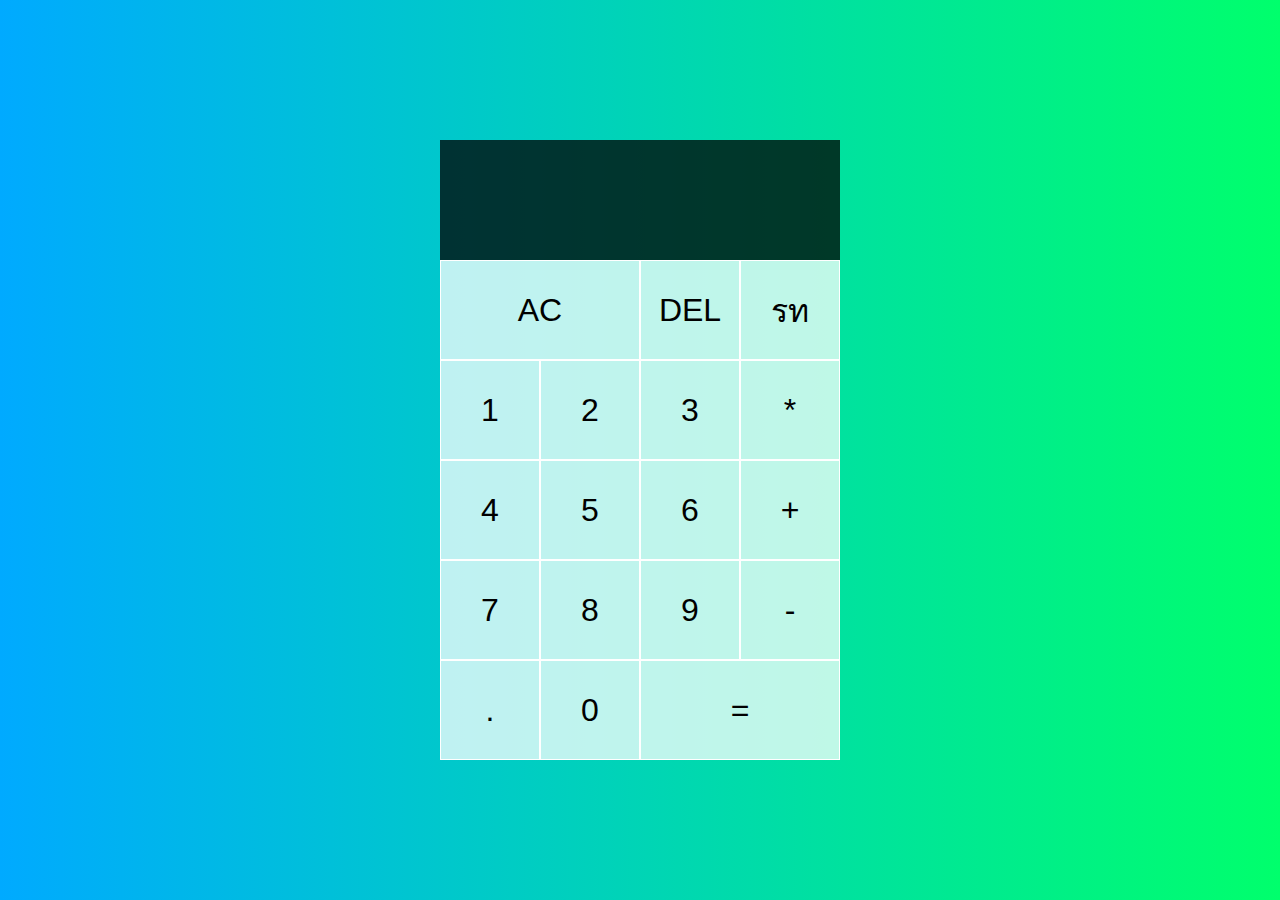
<file: calculator/index.html>
<!DOCTYPE html>
<html lang="en">
<head>
  <meta charset="UTF-8">
  <meta name="viewport" content="width=device-width, initial-scale=1.0">
  <meta http-equiv="X-UA-Compatible" content="ie=edge">
  <title>Calculator</title>
  <link href="style.css" rel="stylesheet">
  <script src="script.js" defer></script>
</head>
<body>
  <div class="calculator-grid">
    <div class="output">
      <div data-previous-operand class="previous-operand"></div>
      <div data-current-operand class="current-operand"></div>
    </div>
    <button data-all-clear class="span-two">AC</button>
    <button data-delete>DEL</button>
    <button data-operation>รท</button>
    <button data-number>1</button>
    <button data-number>2</button>
    <button data-number>3</button>
    <button data-operation>*</button>
    <button data-number>4</button>
    <button data-number>5</button>
    <button data-number>6</button>
    <button data-operation>+</button>
    <button data-number>7</button>
    <button data-number>8</button>
    <button data-number>9</button>
    <button data-operation>-</button>
    <button data-number>.</button>
    <button data-number>0</button>
    <button data-equals class="span-two">=</button>
  </div>
</body>
</html>
</file>
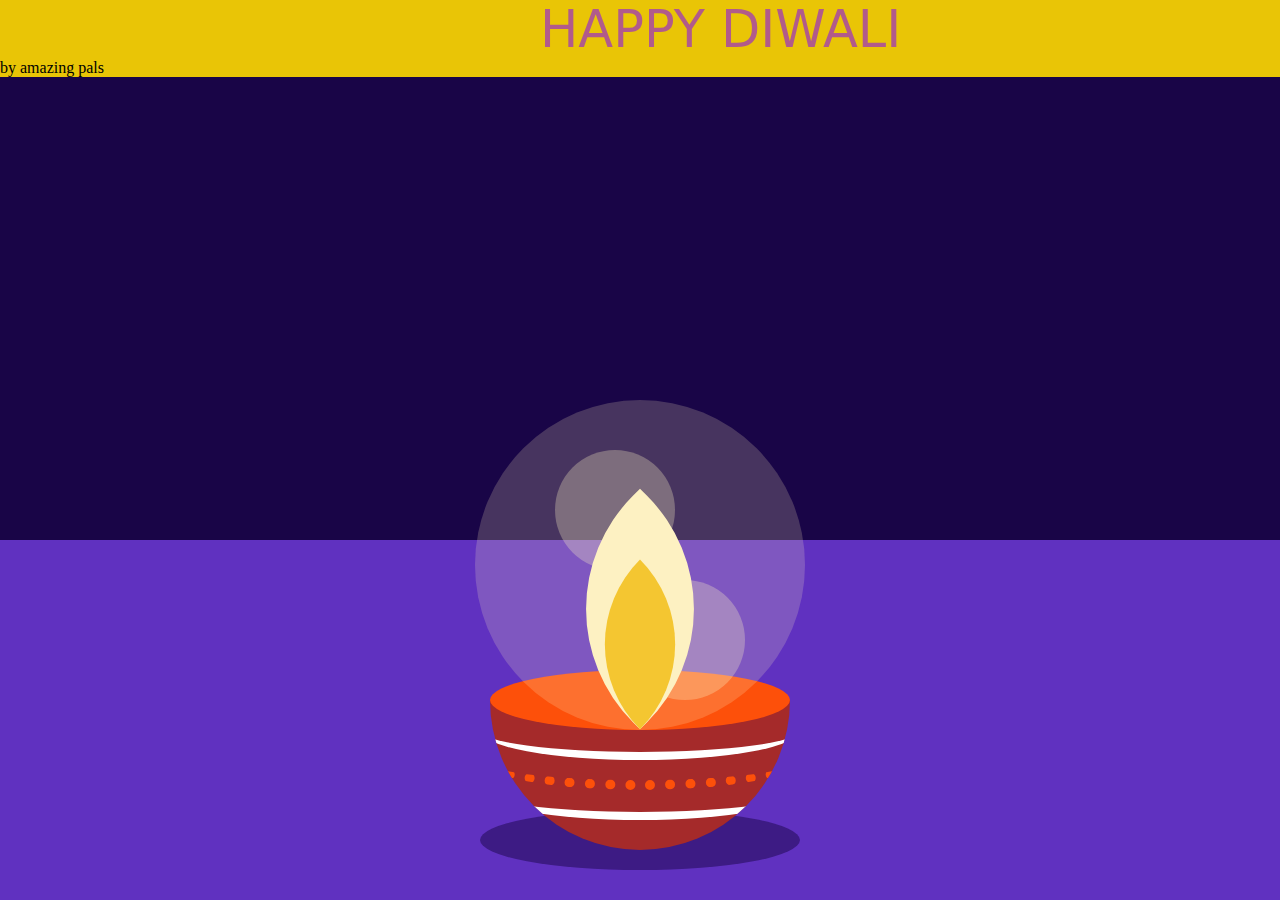
<file: diya/temp/index.html>
<!DOCTYPE html>
<html lang="en">
  <head>
    <meta name="viewport" content="width=device-width, initial-scale=1.0" />
    <title>Diya Animation</title>
    <!-- Stylesheet -->
    <link rel="stylesheet" href="style.css" />
  </head>
  <body>
    <div class="container1">
        
      <div class="shadow"></div>
      <div class="diya">
        <div class="line-1"></div>
        <div class="line-2"></div>
        <div class="dots"></div>
       
      </div>
      <div class="inside">
        <div class="light"></div>
        <div class="flame"></div>
       
      </div>
    </div>
    <div class="container2">
    <div class ="text">
      HAPPY DIWALI 
             
         </div>
         <div class="text2">
          <by:-> by 
            amazing pals</by:->
         </div>
        </div>
  <dev class="sound"> 
         <audio controls autoplay >
          <source src="ram.mp3" type="audio/mpeg">
         
        Your browser does not support the audio element.
        </audio>
  </dev>
  </body>
</html>
</file>
<file: calculator/style.css>
*, *::before, *::after {
    box-sizing: border-box;
    font-family: Gotham Rounded, sans-serif;
    font-weight: normal;
  }
  
  body {
    padding: 0;
    margin: 0;
    background: linear-gradient(to right, #00AAFF, #00FF6C);
  }
  
  .calculator-grid {
    display: grid;
    justify-content: center;
    align-content: center;
    min-height: 100vh;
    grid-template-columns: repeat(4, 100px);
    grid-template-rows: minmax(120px, auto) repeat(5, 100px);
  }
  
  .calculator-grid > button {
    cursor: pointer;
    font-size: 2rem;
    border: 1px solid white;
    outline: none;
    background-color: rgba(255, 255, 255, .75);
  }
  
  .calculator-grid > button:hover {
    background-color: rgba(255, 255, 255, .9);
  }
  
  .span-two {
    grid-column: span 2;
  }
  
  .output {
    grid-column: 1 / -1;
    background-color: rgba(0, 0, 0, .75);
    display: flex;
    align-items: flex-end;
    justify-content: space-around;
    flex-direction: column;
    padding: 10px;
    word-wrap: break-word;
    word-break: break-all;
  }
  
  .output .previous-operand {
    color: rgba(255, 255, 255, .75);
    font-size: 1.5rem;
  }
  
  .output .current-operand {
    color: white;
    font-size: 2.5rem;
  }
</file>
<file: diya/temp/style.css>
*,
*:before,
*:after {
  padding: 0;
  margin: 0;
  box-sizing: border-box;
}
body {
  height: 100vh;
  background: linear-gradient(#190547 60%, #6031c0 60%);
}
.container {
  height: 500px;
  width: 500px;
  position: absolute;
  transform: translate(-50%, -50%);
  top: 50%;
  left: 50%;
}
.diya {
  height: 150px;
  width: 300px;
  background-color: rgb(165, 42, 42);
  border-radius: 0 0 150px 150px;
  position: absolute;
  margin: auto;
  left: 0;
  right: 0;
  bottom: 50px;
  overflow: hidden;
}
.inside {
  width: 300px;
  height: 60px;
  background-color: #fd500a;
  border-radius: 50%;
  position: absolute;
  margin: auto;
  left: 0;
  right: 0;
  bottom: 170px;
}
.shadow {
  height: 60px;
  width: 320px;
  background-color: rgba(25, 5, 71, 0.5);
  position: absolute;
  bottom: 30px;
  border-radius: 50%;
  margin: auto;
  left: 0;
  right: 0;
}
.flame {
  height: 170px;
  width: 170px;
  background-color: #fdf1c2;
  border-radius: 160px 0;
  transform: rotate(-45deg);
  position: absolute;
  margin: auto;
  left: 0;
  right: 0;
  bottom: 36px;
  animation: scale-up 2s infinite;
}
@keyframes scale-up {
  50% {
    transform: rotate(-45deg) scale(1.05);
    bottom: 42px;
  }
}
.flame:after {
  content: "";
  position: absolute;
  height: 120px;
  width: 120px;
  background-color: #f4c631;
  border-radius: 120px 0;
  position: absolute;
  bottom: 0;
}
.light {
  height: 330px;
  width: 330px;
  background-color: rgba(253, 241, 194, 0.2);
  border-radius: 50%;
  position: absolute;
  left: -15px;
  bottom: 0;
}
.light:before,
.light:after {
  content: "";
  position: absolute;
  height: 120px;
  width: 120px;
  background-color: rgba(253, 241, 194, 0.3);
  border-radius: 50%;
  animation: shine 5s linear infinite;
}
@keyframes shine {
  50% {
    transform: scale(0.7);
    opacity: 0.2;
  }
}
.light:before {
  bottom: 30px;
  right: 60px;
}
.light:after {
  top: 50px;
  left: 80px;
  animation-delay: 1s;
}
.line-1,
.line-2 {
  position: absolute;
  height: 60px;
  width: 320px;
  border: none;
  border-bottom: 8px solid #ffffff;
  border-radius: 50%;
  left: -10px;
}
.line-2 {
  top: 60px;
}
.dots {
  height: 60px;
  width: 320px;
  border: none;
  border-bottom: 10px dotted #fd500a;
  position: absolute;
  border-radius: 50%;
  top: 30px;
  left: -10px;
}
.container2{
text-size-adjust: 30px;
width: 50dp;
height: 60dp;
background-color:rgba(255, 217, 0, 0.907);

}
.text{
  background-position: 600px;
    width: auto;
     height:  auto;
     font-style:inherit ;
     font-family: system-ui;
     font-size: 51px;
     border: 20in;
     padding-left:540px;
     padding: bottom 30dp;
    color: rgba(128, 0, 255, 0.538);
    align-items: center;
    text-size-adjust: auto;
    
}
.sound{
  padding: 360px;
   visibility: hidden;
   animation-duration: initial;
   animation-play-state: running;

}
</file>
